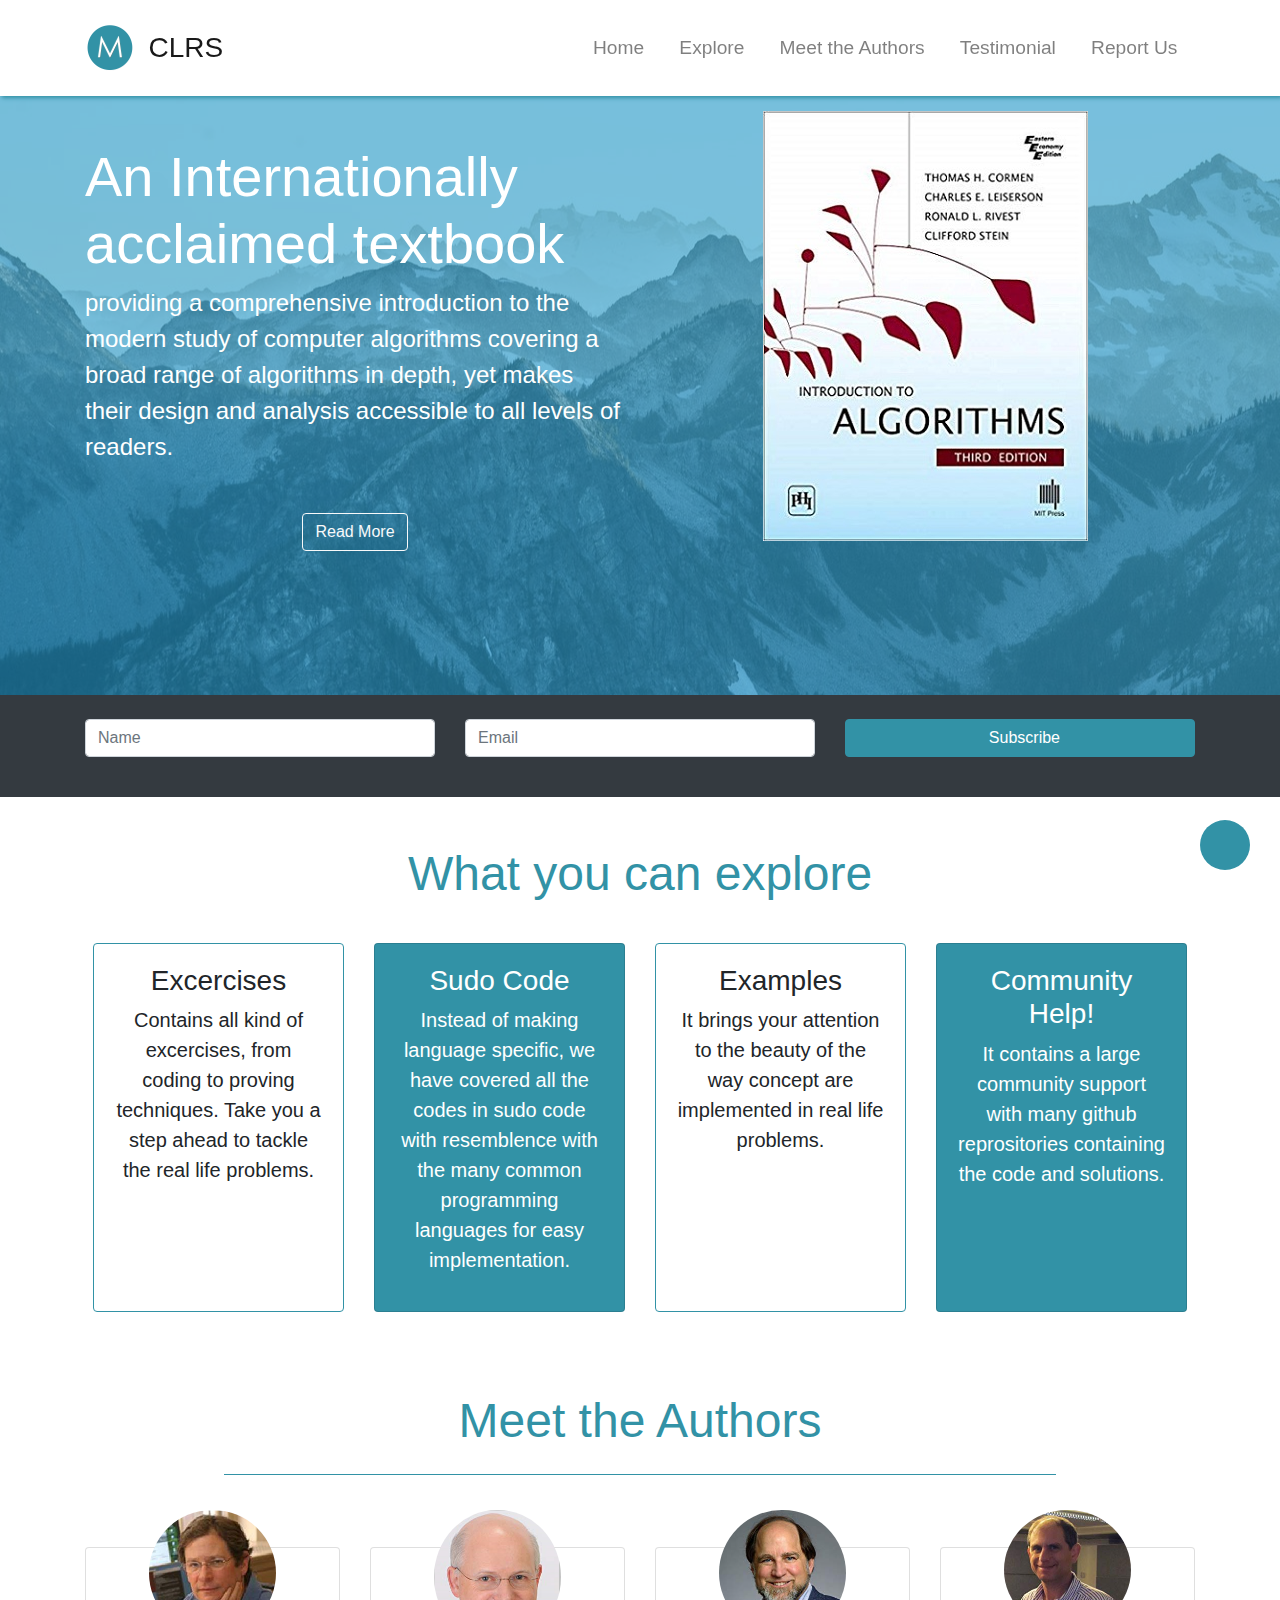
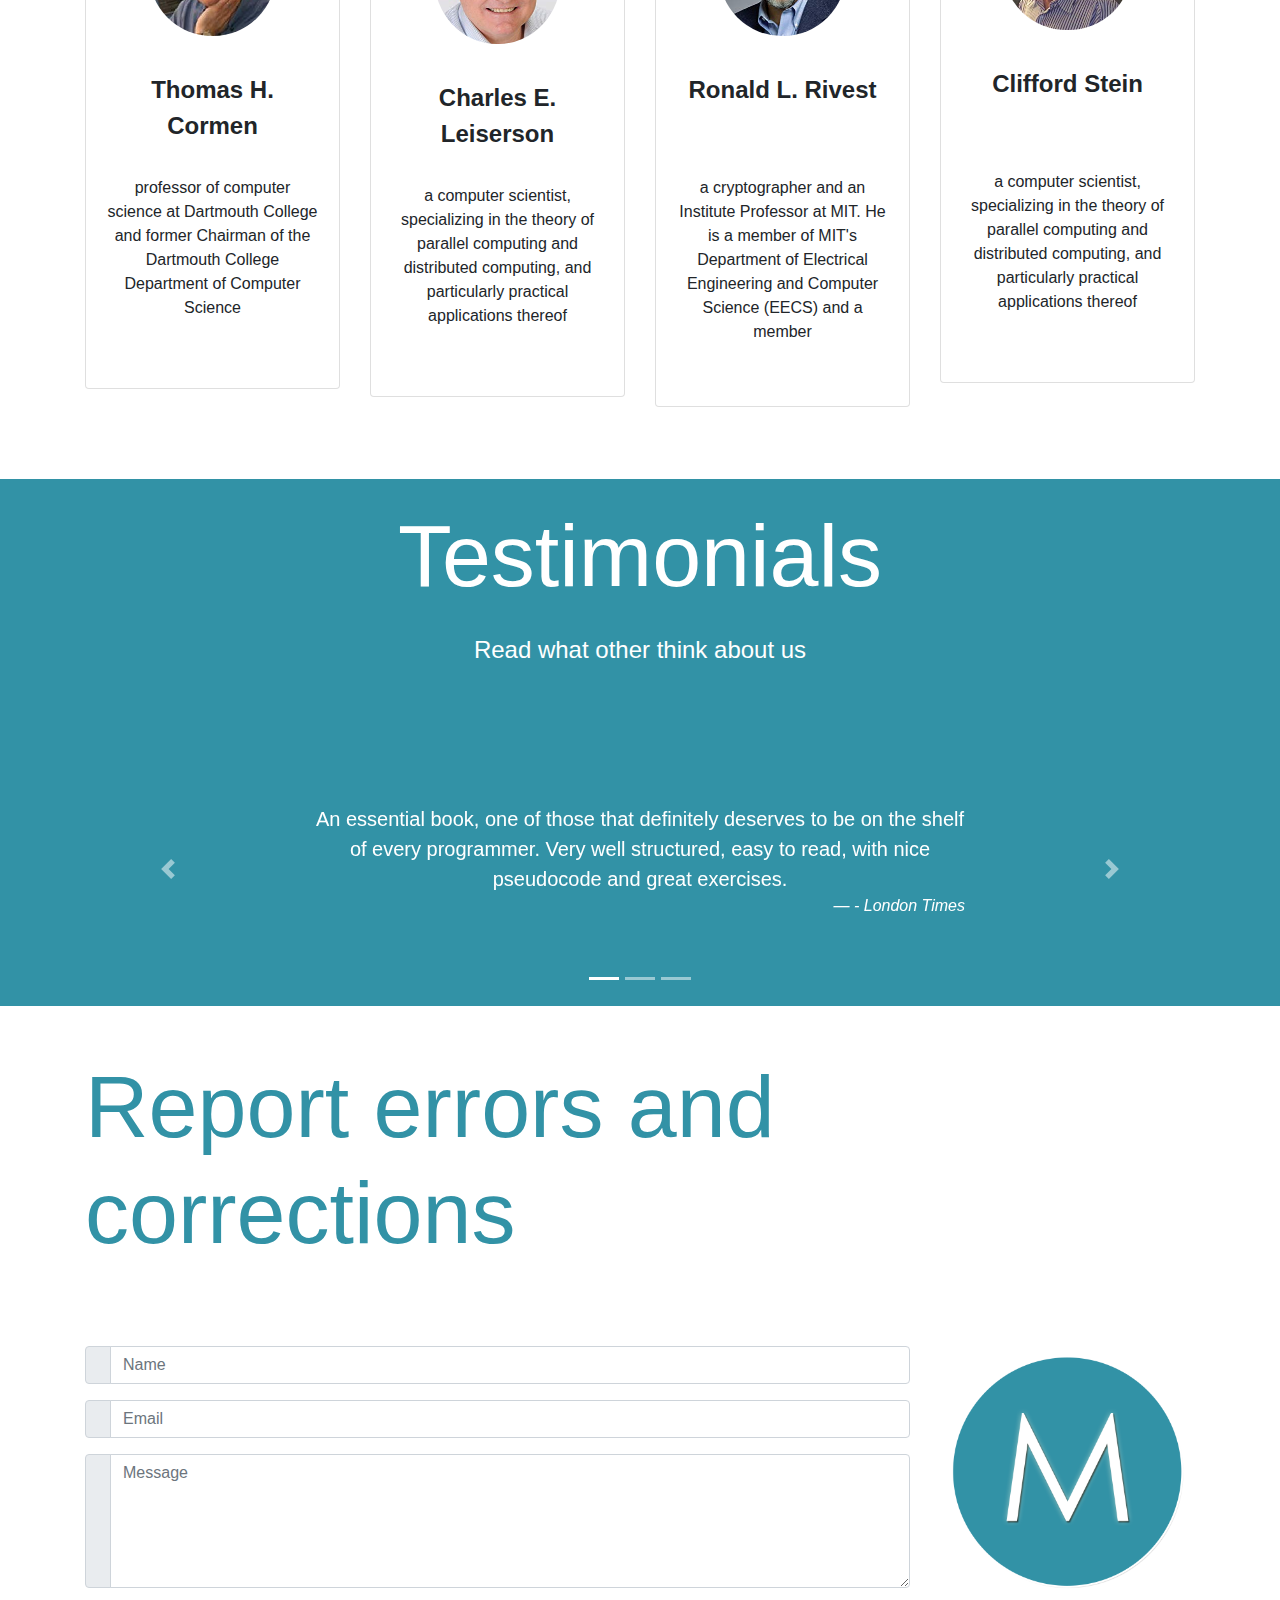
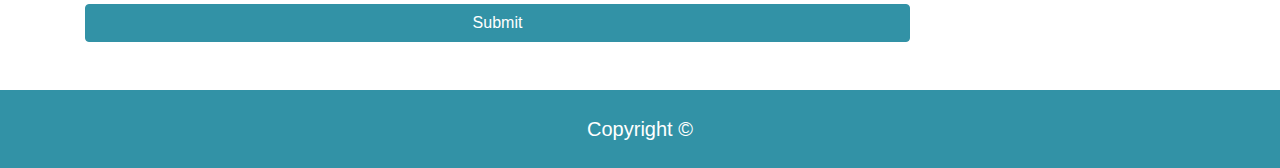
<file: book_release/index.html>
<!DOCTYPE html>
<html lang="en">
  <head>
    <meta charset="UTF-8" />
    <meta name="viewport" content="width=device-width, initial-scale=1.0" />
    <meta http-equiv="X-UA-Compatible" content="ie=edge" />
    <link
      rel="stylesheet"
      href="https://use.fontawesome.com/releases/v5.6.3/css/all.css"
      integrity="sha384-UHRtZLI+pbxtHCWp1t77Bi1L4ZtiqrqD80Kn4Z8NTSRyMA2Fd33n5dQ8lWUE00s/"
      crossorigin="anonymous"
    />
    <link rel="stylesheet" href="./css/bootstrap.css" />
    <link rel="stylesheet" href="./css/style.css" />
    <title>Introduction to Algorithm</title>
  </head>
  <body>
    <!-- Nav Area -->
    <nav
      class="navbar navbar-expand-md py-3 navbar-light fixed-top"
      id="main-nav"
    >
      <div class="container">
        <a href="#" class="navbar-brand">
          <img src="./img/mlogo.png" alt="Logo" width="50" height="50" />
          <h3 class="d-inline align-middle px-2">CLRS</h3>
        </a>
        <button
          class="navbar-toggler"
          data-toggle="collapse"
          data-target="#main-nav-content"
        >
          <span class="navbar-toggler-icon"></span>
        </button>
        <div id="main-nav-content" class="collapse navbar-collapse">
          <ul class="navbar-nav ml-auto">
            <li class="nav-item"><a href="#main-section" class="nav-link">Home</a></li>
            <li class="nav-item">
              <a href="#what-it-have" class="nav-link">Explore</a>
            </li>
            <li class="nav-item">
              <a href="#meet-author-section" class="nav-link">Meet the Authors</a>
            </li>
            <li class="nav-item">
              <a href="#testimonial-section" class="nav-link">Testimonial</a>
            </li>
            <li class="nav-item"><a href="#report-section" class="nav-link">Report Us</a></li>
          </ul>
        </div>
      </div>
    </nav>

    <!-- Home Section -->
    <section id="main-section">
      <div class="overlay">
        <div class="container">
          <div class="row">
            <div class="col-lg-6 text-white">
              <h3 class="display-4 mt-4 pt-4">
                An Internationally acclaimed textbook
              </h3>
              <p class="double-lead">
                providing a comprehensive introduction to the modern study of
                computer algorithms covering a broad range of algorithms in
                depth, yet makes their design and analysis accessible to all
                levels of readers.
              </p>
              <div class="text-center mt-5">
                <a href="#" class="btn btn-outline-light">Read More</a>
              </div>
            </div>
            <div class="col-lg-6 text-center d-none d-lg-block">
              <img
                src="./img/clrs_book.jpg"
                alt=""
                class="img-fluid py-3"
                style="max-width: 80%;"
              />
            </div>
          </div>
        </div>
      </div>
    </section>

    <!-- Subscribe Section -->
    <section id="suscribe" class="bg-dark p-4 mb-4">
      <div class="container">
        <div class="row">
          <div class="col-md">
            <div class="form-group">
              <input
                type="text"
                name="Name"
                id=""
                placeholder="Name"
                class="form-control"
              />
            </div>
          </div>
          <div class="col-md">
            <div class="form-group">
              <input
                type="email"
                name="email"
                id=""
                placeholder="Email"
                class="form-control"
              />
            </div>
          </div>
          <div class="col-md">
            <button class="btn btn-primary btn-block">
              <i class="fas fa-paper-plane"></i>&nbsp;&nbsp;Subscribe
            </button>
          </div>
        </div>
      </div>
    </section>

    <!-- What is have -->
    <section id="what-it-have">
      <div class="container text-center">
        <div class="row pt-4 w-75 m-auto">
          <div class="col">
            <h3 id="info-text">What you can explore</h3>
            <p class="lead"></p>
          </div>
        </div>
        <div class="row mt-3 p-2">
          <div class="col-lg"></div>
          <div class="card-deck m-auto">
            <div class="card border border-primary">
              <div class="card-body">
                <h3>Excercises</h3>
                <p class="lead">Contains all kind of excercises, from coding to proving techniques. Take you a step ahead to tackle the real life problems.</p>
              </div>
            </div>
            <div class="card bg-primary text-white">
              <div class="card-body">
                <h3>Sudo Code</h3>
                <p class="lead">Instead of making language specific, we have covered all the codes in sudo code with resemblence with the many common programming languages for easy implementation.</p>
              </div>
            </div>
            <div class="card border border-primary">
              <div class="card-body">
                <h3>Examples</h3>
                <p class="lead"> It brings your attention to the beauty of the way concept are implemented in real life problems.</p>
              </div>
            </div>
            <div class="card bg-primary text-white">
              <div class="card-body">
                <h3>Community Help!</h3>
                <p class="lead">It contains a large community support with many github reprositories containing the code and solutions.</p>
              </div>
            </div>
          </div>
        </div>
    </section>

    <!-- Meet the author Section -->
    <section id="meet-author-section" class="my-4">
      <div class="container text-center">
        <div class="row pt-5 pb-3 w-75 m-auto border-bottom border-primary">
          <div class="col"><h3 id="info-text">Meet the Authors</h3></div>
        </div>
        <div class="row py-5 mt-4">
          <div class="col-md-3">
            <div class="card">
              <img
                src="./img/cormen.png"
                alt=""
                class="card-img-top rounded-circle"
              />
              <div class="card-body">
                <p class="double-lead py-3 font-weight-bold">
                  Thomas H. Cormen
                </p>
                <p>
                  professor of computer science at Dartmouth College and former
                  Chairman of the Dartmouth College Department of Computer
                  Science
                </p>
                <div id="logo" class="row d-flex my-3 pb-3 text-white">
                  <div class="col">
                    <i class="fab fa-facebook fa-2x"></i>
                  </div>
                  <div class="col">
                    <i class="fab fa-twitter fa-2x"></i>
                  </div>
                  <div class="col">
                    <i class="fab fa-instagram fa-2x"></i>
                  </div>
                </div>
              </div>
            </div>
          </div>

          <div class="col-md-3">
            <div class="card">
              <img
                src="./img/charles.png"
                alt=""
                class="card-img-top rounded-circle"
              />
              <div class="card-body">
                <p class="double-lead py-3 font-weight-bold">
                  Charles E. Leiserson
                </p>
                <p>
                  a computer scientist, specializing in the theory of parallel
                  computing and distributed computing, and particularly
                  practical applications thereof
                </p>
                <div id="logo" class="row d-flex my-3 pb-3 text-white">
                  <div class="col">
                    <i class="fab fa-facebook fa-2x"></i>
                  </div>
                  <div class="col">
                    <i class="fab fa-twitter fa-2x"></i>
                  </div>
                  <div class="col">
                    <i class="fab fa-instagram fa-2x"></i>
                  </div>
                </div>
              </div>
            </div>
          </div>

          <div class="col-md-3">
            <div class="card">
              <img
                src="./img/ronald.jpg"
                alt=""
                class="card-img-top rounded-circle"
              />
              <div class="card-body">
                <p class="double-lead py-3 font-weight-bold">
                  Ronald L. Rivest<br /><br />
                </p>
                <p>
                  a cryptographer and an Institute Professor at MIT. He is a
                  member of MIT's Department of Electrical Engineering and
                  Computer Science (EECS) and a member
                </p>
                <div id="logo" class="row d-flex my-3 pb-3 text-white">
                  <div class="col">
                    <i class="fab fa-facebook fa-2x"></i>
                  </div>
                  <div class="col">
                    <i class="fab fa-twitter fa-2x"></i>
                  </div>
                  <div class="col">
                    <i class="fab fa-instagram fa-2x"></i>
                  </div>
                </div>
              </div>
            </div>
          </div>

          <div class="col-md-3">
            <div class="card">
              <img
                src="./img/cliffered.jpg"
                alt=""
                class="card-img-top rounded-circle"
              />
              <div class="card-body">
                <p class="double-lead py-3 font-weight-bold">
                  Clifford Stein<br /><br />
                </p>
                <p>
                  a computer scientist, specializing in the theory of parallel
                  computing and distributed computing, and particularly
                  practical applications thereof
                </p>
                <div id="logo" class="row d-flex py-3 text-white">
                  <div class="col">
                    <i class="fab fa-facebook fa-2x"></i>
                  </div>
                  <div class="col">
                    <i class="fab fa-twitter fa-2x"></i>
                  </div>
                  <div class="col">
                    <i class="fab fa-instagram fa-2x"></i>
                  </div>
                </div>
              </div>
            </div>
          </div>
        </div>
      </div>
    </section>

    <!-- Testimonial Section -->
    <section id="testimonial-section" class="bg-primary text-white">
      <div class="container text-center">
        <div class="row">
          <div class="col">
            <h3 class="display-2 my-4">
              Testimonials
            </h3>
            <p class="double-lead">Read what other think about us</p>
          </div>
        </div>
        <div class="row">
          <div class="col">
            <div id="testimonial-c" class="carousel slide mt-5" data-ride="carousel">
              <ol class="carousel-indicators">
                <li data-target="#testimonial-c" data-slide-to="0" class="active"></li>
                <li data-target="#testimonial-c" data-slide-to="1"></li>
                <li data-target="#testimonial-c" data-slide-to="2"></li>
              </ol>
              <div class="carousel-inner">
                <div class="carousel-item active">
                  <div class="row my-4 p-4">
                    <div class="offset-md-2 col-md-8">
                      <blockquote class="blockquote p-4">An essential book, one of those that definitely deserves to be on the shelf of every programmer. Very well structured, easy to read, with nice pseudocode and great exercises.
                        <footer class="blockquote-footer text-right font-italic text-white">- London Times</footer>
                      </blockquote>
                    </div>
                  </div>
                </div>
                <div class="carousel-item">
                  <div class="row my-4 p-4">
                    <div class="offset-md-2 col-md-8">
                      <blockquote class="blockquote p-4">An essential, well-written reference, and one it's quite possible to read through several times, picking up new info
                      each time. That having been said....this book never, I felt, adequately communicated THE LOVE.
                        <footer class="blockquote-footer text-right font-italic text-white">- New York Times</footer>
                      </blockquote>
                    </div>
                  </div>
                </div>
                <div class="carousel-item">
                  <div class="row my-4 p-4">
                    <div class="offset-md-2 col-md-8">
                      <blockquote class="blockquote p-4">A very helpful book as it starts from the basics. More importantly, its great fun reading it and the problems are
                      challenging and lead you on to think in depth..
                        <footer class="blockquote-footer text-right font-italic text-white">- Guardian</footer>
                      </blockquote>
                    </div>
                  </div>
                </div>
              </div>
              <a class="carousel-control-prev" href="#testimonial-c" role="button" data-slide="prev">
                <span class="carousel-control-prev-icon" aria-hidden="true"></span>
                <span class="sr-only">Previous</span>
              </a>
              <a class="carousel-control-next" href="#testimonial-c" role="button" data-slide="next">
                <span class="carousel-control-next-icon" aria-hidden="true"></span>
                <span class="sr-only">Next</span>
              </a>
            </div>
          </div>
        </div>
      </div>
    </section>

    <!-- Report Section -->
    <section id="report-section">
      <div class="container">
        <div class="row mb-4">
          <div class="col">
            <h3 class="display-2 py-5 text-primary">Report errors and corrections</h3>
          </div>
        </div>
        <div class="row mb-5">
          <div class="col-lg-9">
            <form>
              <div class="input-group mb-3">
                <div class="input-group-prepend">
                  <span class="input-group-text"><i class="fas fa-user"></i></span>
                </div>
                <input type="text" name="name" id="" class="form-control" placeholder="Name">
              </div>
              <div class="input-group mb-3">
                <div class="input-group-prepend">
                  <span class="input-group-text"><i class="fas fa-envelope"></i></span>
                </div>
                <input type="email" name="name" id="" class="form-control" placeholder="Email">
              </div>
              <div class="input-group mb-3">
                <div class="input-group-prepend">
                  <span class="input-group-text"><i class="fas fa-pencil-alt"></i></span>
                </div>
                <textarea name="message" id="" class="form-control" rows="5" placeholder="Message"></textarea>
              </div>
              <input type="submit" value="Submit" class="btn btn-primary btn-block">
            </form>
          </div>
          <div class="col-lg-3 d-none d-lg-block">
            <img src="./img/mlogo.png" alt="" class="img-fluid">
          </div>
        </div>
      </div>
    </section>

    <!-- Footer Area -->
    <section class="footer-section bg-primary text-white">
      <div class="container">
        <div class="row">
          <p class="lead p-4 d-inline-block m-auto">Copyright &copy; <span id="year"></span></p>
        </div>
      </div>
    </section>

    <!-- Move to top -->
    <div id="move-to-top" class="text-center">
      <i class="fas fa-arrow-up"></i>
    </div>
    <script
      src="https://code.jquery.com/jquery-3.3.1.js"
      integrity="sha256-2Kok7MbOyxpgUVvAk/HJ2jigOSYS2auK4Pfzbm7uH60="
      crossorigin="anonymous"
    ></script>
    <script
      src="https://cdnjs.cloudflare.com/ajax/libs/popper.js/1.14.3/umd/popper.min.js"
      integrity="sha384-ZMP7rVo3mIykV+2+9J3UJ46jBk0WLaUAdn689aCwoqbBJiSnjAK/l8WvCWPIPm49"
      crossorigin="anonymous"
    ></script>
    <script
      src="https://stackpath.bootstrapcdn.com/bootstrap/4.1.3/js/bootstrap.min.js"
      integrity="sha384-ChfqqxuZUCnJSK3+MXmPNIyE6ZbWh2IMqE241rYiqJxyMiZ6OW/JmZQ5stwEULTy"
      crossorigin="anonymous"
    ></script>
    <script>
      $("#year").text(new Date().getFullYear());

      //$("body").scrollspy({ target: "#main-nav" });

        $("#main-nav a").on("click", function (e) {
          if (this.hash !== "") {
            e.preventDefault();
            $("html, body").animate(
              {
                scrollTop: $(this.hash).offset().top - 95
              },
              900,
              function () {
                window.location.hash = this.hash;
              }
            );
          }
        });

      $("#move-to-top").on("click", function(e){
        $("html, body").animate({
          scrollTop: 0
        }, 900);
      });
    </script>
  </body>
</html>
</file>
<file: book_release/css/style.css>
body {
  padding-top: 95px; }

#main-nav {
  box-shadow: 2px 2px 4px #3292a6;
  background: white; }
  #main-nav .nav-item {
    font-size: 1.2rem;
    padding: 0.6rem; }

#main-section {
  position: relative;
  background: url("../img/mountains.jpg");
  background-position: center;
  min-height: 600px; }
  #main-section .overlay {
    position: absolute;
    top: 0;
    left: 0;
    width: 100%;
    height: 100%;
    background-color: rgba(31, 151, 202, 0.6); }

#info-text {
  font-size: 3rem;
  font-weight: 500;
  color: #3292a6; }

#meet-author-section .card img {
  width: 50%;
  margin: auto;
  margin-top: -15%; }
#meet-author-section .card:hover {
  background: #3292a6;
  color: white;
  cursor: pointer; }
#meet-author-section .card {
  max-height: 460px; }

.double-lead {
  font-size: 1.5rem;
  font-weight: 300; }

#move-to-top {
  height: 50px;
  width: 50px;
  background: #3292a6;
  position: fixed;
  bottom: 30px;
  right: 30px;
  border-radius: 50%;
  color: white;
  font-weight: 900;
  font-size: 2rem;
  cursor: pointer; }

@media (max-width: 440px) {
  #main-section h3 {
    font-size: 2.8rem; }
  #main-section p {
    font-size: 1.5rem; }

  #report-section h3,
  #testimonial-section h3 {
    font-size: 3rem; }

  #meet-author-section .card:hover {
    background: white;
    color: black;
    cursor: auto; }

  #logo {
    color: black !important; }

  #what-it-have .card {
    max-width: 300px;
    margin: auto;
    margin-bottom: 15px; }

  #move-to-top {
    right: 5px;
    bottom: 5px; } }
</file>
